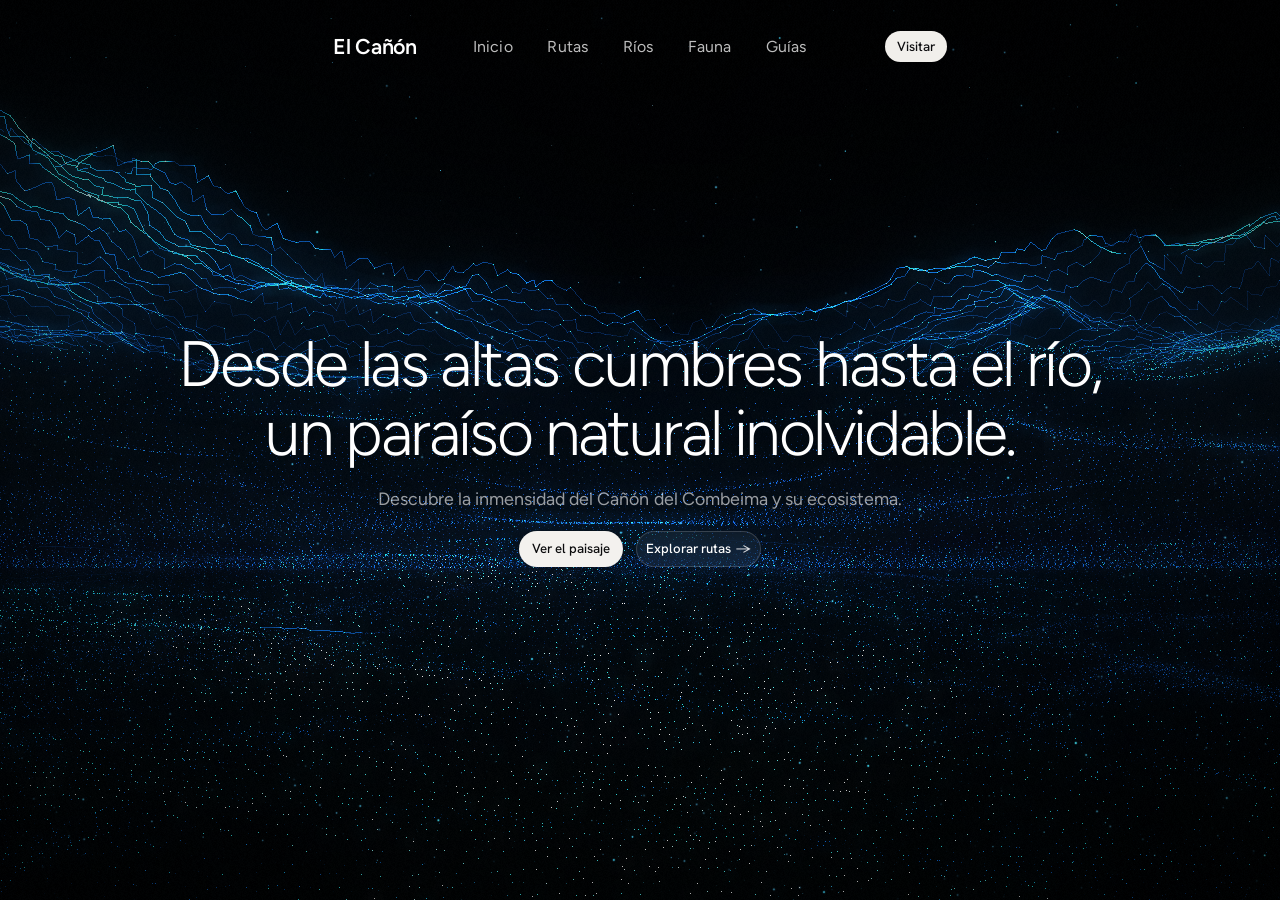
<file: canon.html>
<!doctype html>
<html lang="en">
<head>
<meta charset="utf-8">
<meta name="viewport" content="width=device-width, initial-scale=1, viewport-fit=cover">
<title>Cañón del Combeima — Majestuosidad Andina</title>
<link rel="preconnect" href="https://fonts.googleapis.com">
<link rel="preconnect" href="https://fonts.gstatic.com" crossorigin>
<link href="https://fonts.googleapis.com/css2?family=Figtree:wght@300;400;500;600&family=Hanken+Grotesk:wght@400;500;600&display=swap" rel="stylesheet">
<link rel="stylesheet" href="styles/canon.css">
</head>
<body>
<canvas id="gl"></canvas>

<div class="stage">
  <header class="nav">
    <div class="nav-inner">
      <a class="brand fade d1" href="#">El Cañón</a>
      <ul class="links fade d1">
        <li><a href="#">Inicio</a></li>
        <li><a href="#">Rutas</a></li>
        <li><a href="#">Ríos</a></li>
        <li><a href="#">Fauna</a></li>
        <li><a href="#">Guías</a></li>
      </ul>
      <a class="cta fade d1" href="#">Visitar</a>
    </div>
  </header>

  <main class="hero">
    <h1 class="fade d2">Desde las altas cumbres hasta el río,<br>un paraíso natural inolvidable.</h1>
    <p class="sub fade d3">Descubre la inmensidad del Cañón del Combeima y su ecosistema.</p>
    <div class="actions fade d4">
      <a class="btn btn-solid" href="#">Ver el paisaje</a>
      <a class="btn btn-ghost" href="#">Explorar rutas <span class="arw">&#8594;</span></a>
    </div>
  </main>
</div>

<script src="inner-green-assets/canon-three/three.min.js"></script>
<script src="inner-green-assets/canon-three/CopyShader.js"></script>
<script src="inner-green-assets/canon-three/LuminosityHighPassShader.js"></script>
<script src="inner-green-assets/canon-three/EffectComposer.js"></script>
<script src="inner-green-assets/canon-three/RenderPass.js"></script>
<script src="inner-green-assets/canon-three/ShaderPass.js"></script>
<script src="inner-green-assets/canon-three/UnrealBloomPass.js"></script>
<script src="js/canon-scene.js"></script>
</body>
</html>
</file>
<file: styles/canon.css>
/* canon.html — extracted verbatim from the original <style> block. */
  :root{
    /* 1 unit == 1px of the 1138px-wide reference frame */
    --s: calc(min(100vw, 1440px) / 1138);
    --ink: #ffffff;
    --muted: rgba(255,255,255,.60);
    --nav: rgba(255,255,255,.74);

    /* ---- typography tokens: every preset below only rewrites these ----
       sizes are unitless multiples of --s, tracking is in reference px  */
    --type-scale: 1.24;
    --track-adj: -1.2;
    --sans: "Hanken Grotesk", system-ui, -apple-system, "Segoe UI", sans-serif;
    --display: "Figtree", var(--sans);

    --h1-family: var(--display);
    --h1-weight: 300;
    --h1-style: normal;
    --h1-size: 46;
    --h1-lh: 50;
    --h1-track: -1.1;
    --h1-case: none;

    --sub-family: var(--display);
    --sub-weight: 400;
    --sub-style: normal;
    --sub-size: 12.8;
    --sub-track: 0.02;
    --sub-case: none;
    --sub-gap: 18;

    --nav-family: var(--display);
    --nav-weight: 400;
    --nav-size: 11.4;
    --nav-track: 0.05;
    --nav-case: none;

    --brand-family: var(--display);
    --brand-weight: 600;
    --brand-size: 15.4;
    --brand-track: -0.2;
    --brand-case: none;
  }

  /* the original grotesk treatment, kept as an option */
  [data-type="grotesk"]{
    --h1-family: var(--sans); --h1-weight: 400; --h1-size: 40.5; --h1-lh: 42; --h1-track: -0.55;
    --sub-family: var(--sans); --sub-weight: 400; --sub-size: 12.2; --sub-track: 0.02; --sub-gap: 16;
    --nav-family: var(--sans); --nav-weight: 400; --nav-size: 11.0; --nav-track: 0.05;
    --brand-family: var(--sans); --brand-weight: 600; --brand-size: 15.0; --brand-track: -0.2;
  }

  /* ---------- typography presets ---------- */
  [data-type="editorial"]{
    --h1-family: "Instrument Serif", Georgia, serif;
    --h1-weight: 400; --h1-size: 49; --h1-lh: 49; --h1-track: -0.4;
    --sub-style: italic; --sub-size: 13; --sub-gap: 18;
    --nav-track: 0.25;
    --brand-family: "Instrument Serif", Georgia, serif; --brand-weight: 400; --brand-size: 18; --brand-track: 0;
  }
  [data-type="technical"]{
    --h1-family: "Space Grotesk", var(--sans);
    --h1-weight: 400; --h1-size: 38; --h1-lh: 43; --h1-track: -0.9;
    --sub-family: "IBM Plex Mono", ui-monospace, monospace;
    --sub-size: 10.6; --sub-track: 0.55; --sub-case: uppercase; --sub-gap: 19;
    --nav-family: "IBM Plex Mono", ui-monospace, monospace;
    --nav-size: 9.6; --nav-track: 0.7; --nav-case: uppercase;
    --brand-family: "Space Grotesk", var(--sans); --brand-weight: 500; --brand-track: -0.1;
  }
  [data-type="expedition"]{
    --h1-family: "Archivo", var(--sans);
    --h1-weight: 600; --h1-size: 30; --h1-lh: 37; --h1-track: 1.5; --h1-case: uppercase;
    --sub-size: 11.6; --sub-track: 0.5; --sub-case: uppercase; --sub-gap: 20;
    --nav-weight: 500; --nav-size: 10.2; --nav-track: 0.55; --nav-case: uppercase;
    --brand-family: "Archivo", var(--sans); --brand-weight: 600; --brand-size: 14; --brand-track: 0.6; --brand-case: uppercase;
  }
  [data-type="light"]{
    --h1-family: var(--display);
    --h1-weight: 300; --h1-size: 46; --h1-lh: 50; --h1-track: -1.1;
    --sub-family: var(--display); --sub-weight: 400; --sub-size: 12.8; --sub-gap: 18;
    --nav-family: var(--display); --nav-weight: 400; --nav-size: 11.4;
    --brand-family: var(--display); --brand-weight: 600; --brand-size: 15.4;
  }
  *{box-sizing:border-box;margin:0;padding:0}
  html,body{height:100%}
  body{
    background:#000;
    color:var(--ink);
    font-family:"Hanken Grotesk", system-ui, -apple-system, "Segoe UI", sans-serif;
    -webkit-font-smoothing:antialiased;
    -moz-osx-font-smoothing:grayscale;
    overflow:hidden;
  }
  #gl{position:fixed;inset:0;width:100%;height:100%;display:block;z-index:0}

  .stage{position:fixed;inset:0;z-index:1;pointer-events:none}
  .stage > *{pointer-events:auto}

  /* ---------- nav ---------- */
  .nav{
    position:absolute;top:0;left:0;right:0;
    height:calc(83 * var(--s));
    display:flex;align-items:center;justify-content:center;
  }
  .nav-inner{display:flex;align-items:center}
  .brand{
    font-family:var(--brand-family);
    font-size:calc(var(--brand-size) * var(--s) * var(--type-scale));
    font-weight:var(--brand-weight);
    letter-spacing:calc(var(--brand-track) * var(--s));
    text-transform:var(--brand-case);
    color:#fff;
    text-decoration:none;
  }
  .links{
    display:flex;align-items:center;gap:calc(31 * var(--s));
    margin-left:calc(50 * var(--s));
    list-style:none;
  }
  .links a{
    color:var(--nav);
    font-family:var(--nav-family);
    font-size:calc(var(--nav-size) * var(--s) * var(--type-scale));
    font-weight:var(--nav-weight);
    letter-spacing:calc(var(--nav-track) * var(--s));
    text-transform:var(--nav-case);
    text-decoration:none;
    transition:color .25s ease;
  }
  .links a:hover{color:#fff}
  .cta{
    margin-left:calc(70 * var(--s));
    height:calc(27 * var(--s));
    padding:0 calc(11 * var(--s));
    display:inline-flex;align-items:center;
    border-radius:999px;
    background:#f1efeb;color:#0d0d0f;
    font-size:calc(11.8 * var(--s));font-weight:500;
    letter-spacing:calc(-.05 * var(--s));
    text-decoration:none;
    transition:background .25s ease, transform .25s ease;
  }
  .cta:hover{background:#fff;transform:translateY(calc(-1 * var(--s)))}

  /* ---------- hero ---------- */
  .hero{
    position:absolute;inset:0;
    display:flex;flex-direction:column;align-items:center;justify-content:center;
    text-align:center;
    padding:0 calc(20 * var(--s)) calc(4 * var(--s));
  }
  h1{
    font-family:var(--h1-family);
    font-size:calc(var(--h1-size) * var(--s) * var(--type-scale));
    line-height:calc(var(--h1-lh) * var(--s) * var(--type-scale));
    font-weight:var(--h1-weight);
    font-style:var(--h1-style);
    letter-spacing:calc((var(--h1-track) + var(--track-adj)) * var(--s));
    text-transform:var(--h1-case);
    color:#fff;
    text-shadow:0 calc(2*var(--s)) calc(30*var(--s)) rgba(0,0,0,.6);
  }
  .sub{
    margin-top:calc(var(--sub-gap) * var(--s));
    font-family:var(--sub-family);
    font-size:calc(var(--sub-size) * var(--s) * var(--type-scale));
    font-weight:var(--sub-weight);
    font-style:var(--sub-style);
    letter-spacing:calc(var(--sub-track) * var(--s));
    text-transform:var(--sub-case);
    color:var(--muted);
    text-shadow:0 calc(1*var(--s)) calc(20*var(--s)) rgba(0,0,0,.7);
  }
  .actions{
    margin-top:calc(19 * var(--s));
    display:flex;align-items:center;gap:calc(12 * var(--s));
  }
  .btn{
    height:calc(32 * var(--s));
    display:inline-flex;align-items:center;gap:calc(5 * var(--s));
    border-radius:999px;
    font-size:calc(11.8 * var(--s));
    font-weight:500;
    letter-spacing:calc(-.05 * var(--s));
    text-decoration:none;
    white-space:nowrap;
    transition:transform .3s cubic-bezier(.2,.7,.2,1), background .3s ease, border-color .3s ease;
  }
  .btn-solid{
    padding:0 calc(12 * var(--s));
    background:#f3f1ee;color:#0b0b0d;
    box-shadow:0 calc(2*var(--s)) calc(20*var(--s)) rgba(0,0,0,.45);
  }
  .btn-solid:hover{background:#fff;transform:translateY(calc(-1.5 * var(--s)))}
  .btn-ghost{
    padding:0 calc(8 * var(--s));
    color:#fff;
    border:1px solid rgba(255,255,255,.17);
    background:rgba(255,255,255,.045);
    -webkit-backdrop-filter:blur(calc(10 * var(--s)));
    backdrop-filter:blur(calc(10 * var(--s)));
  }
  .btn-ghost:hover{background:rgba(255,255,255,.09);border-color:rgba(255,255,255,.3);transform:translateY(calc(-1.5 * var(--s)))}
  .btn-ghost .arw{
    display:inline-block;font-size:calc(12 * var(--s));opacity:.85;
    transition:transform .3s cubic-bezier(.2,.7,.2,1);
  }
  .btn-ghost:hover .arw{transform:translateX(calc(3 * var(--s)))}

  /* first-paint copy fade */
  .fade{opacity:0;transform:translateY(calc(10 * var(--s)));}
  body.ready .fade{opacity:1;transform:none;transition:opacity 1.1s cubic-bezier(.2,.7,.2,1), transform 1.1s cubic-bezier(.2,.7,.2,1)}
  body.ready .d1{transition-delay:.10s}
  body.ready .d2{transition-delay:.20s}
  body.ready .d3{transition-delay:.30s}
  body.ready .d4{transition-delay:.40s}

  @media (max-width:760px){
    :root{--s: calc(100vw / 660)}
    .links{display:none}
    .nav{height:calc(96 * var(--s));padding:0 calc(26 * var(--s))}
    .nav-inner{flex:1;justify-content:space-between}
    .cta{margin-left:0;height:calc(31 * var(--s));padding:0 calc(14 * var(--s));font-size:calc(13 * var(--s))}
    .brand{font-size:calc(17 * var(--s))}
    h1{font-size:calc(36 * var(--s));line-height:calc(40 * var(--s))}
    .sub{font-size:calc(13.5 * var(--s))}
    .btn{height:calc(36 * var(--s));font-size:calc(13.5 * var(--s))}
    .btn-solid{padding:0 calc(16 * var(--s))}
    .btn-ghost{padding:0 calc(13 * var(--s))}
  }
  @media (prefers-reduced-motion:reduce){
    .fade{opacity:1;transform:none}
  }
</file>
